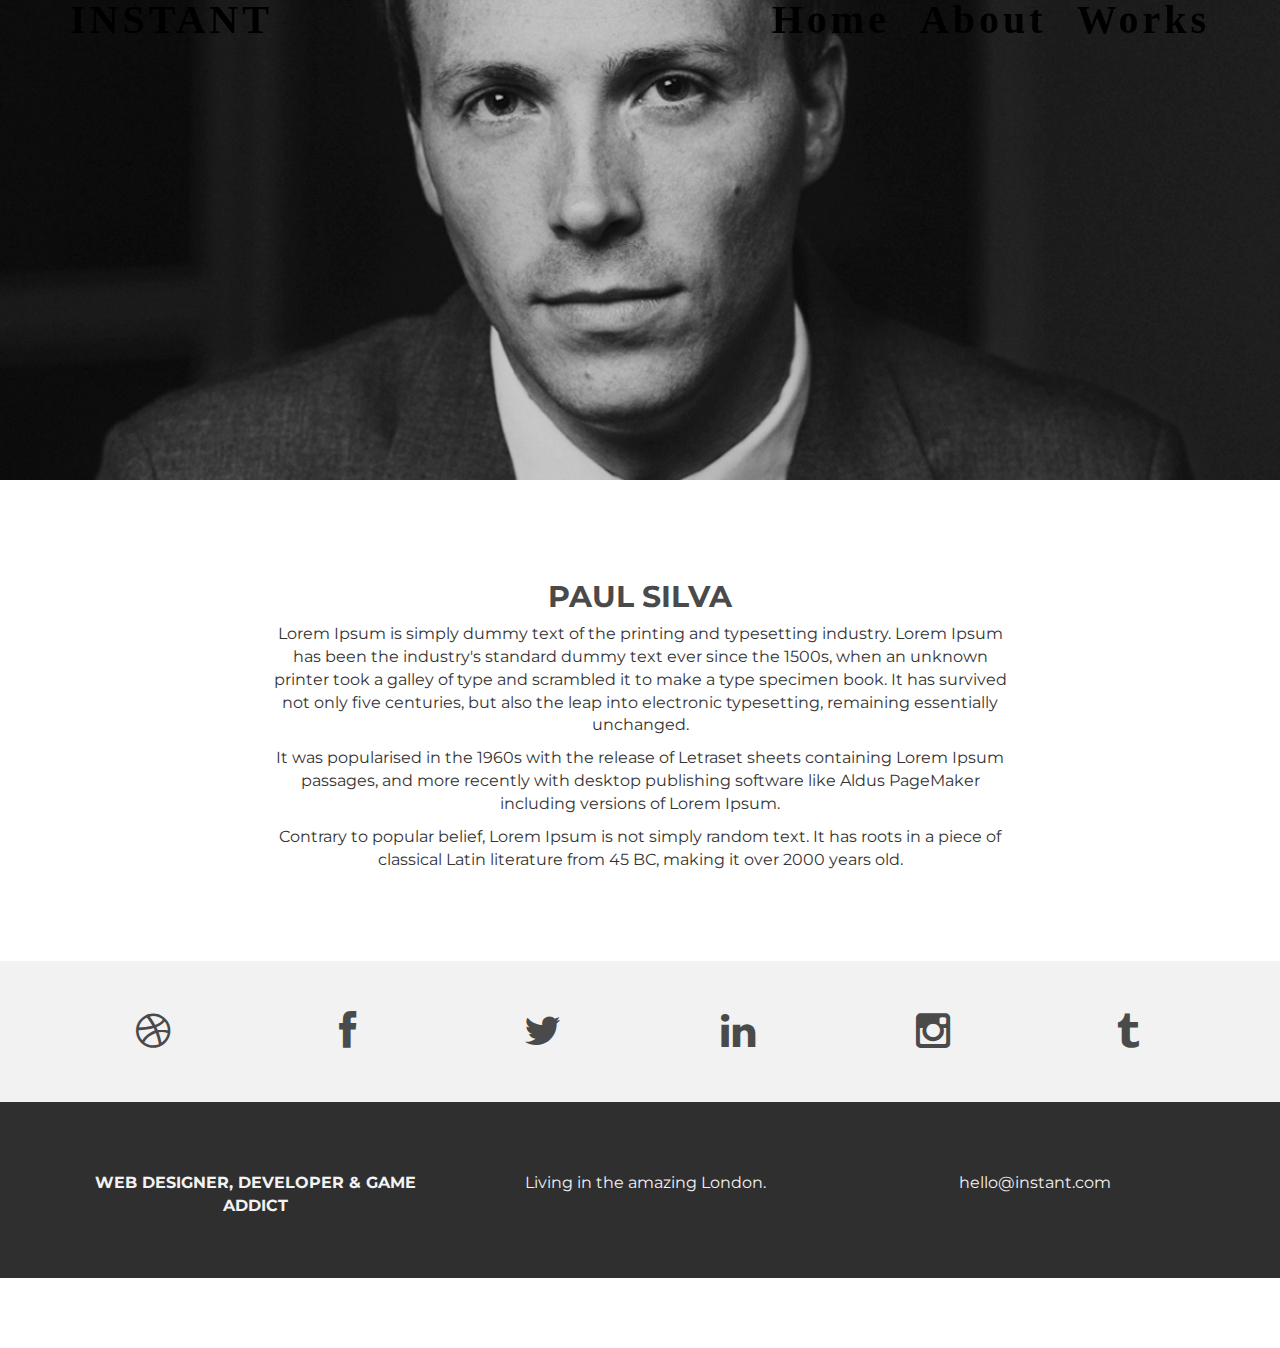
<file: about.html>
<!DOCTYPE html>
<html lang="en">
  <head>
    <meta charset="utf-8">
    <meta http-equiv="X-UA-Compatible" content="IE=edge">
    <meta name="viewport" content="width=device-width, initial-scale=1">
    <meta name="description" content="">
    <meta name="author" content="">
    <link rel="shortcut icon" href="assets/ico/favicon.ico">

    <title>INSTANT - Bootstrap Theme</title>

    <!-- Bootstrap core CSS -->
    <link href="assets/css/bootstrap.css" rel="stylesheet">

    <!-- Custom styles for this template -->
    <link href="assets/css/style.css" rel="stylesheet">
    <link href="assets/css/font-awesome.min.css" rel="stylesheet">

    <!-- Just for debugging purposes. Don't actually copy this line! -->
    <!--[if lt IE 9]><script src="../../assets/js/ie8-responsive-file-warning.js"></script><![endif]-->

    <!-- HTML5 shim and Respond.js IE8 support of HTML5 elements and media queries -->
    <!--[if lt IE 9]>
      <script src="https://oss.maxcdn.com/libs/html5shiv/3.7.0/html5shiv.js"></script>
      <script src="https://oss.maxcdn.com/libs/respond.js/1.4.2/respond.min.js"></script>
    <![endif]-->
  </head>

  <body>

    <!-- Static navbar -->
    <div class="navbar navbar-default navbar-fixed-top" role="navigation">
      <div class="container">
        <div class="navbar-header">
          <button type="button" class="navbar-toggle" data-toggle="collapse" data-target=".navbar-collapse">
            <span class="sr-only">Toggle navigation</span>
            <span class="icon-bar"></span>
            <span class="icon-bar"></span>
            <span class="icon-bar"></span>
          </button>
          <a class="navbar-brand" href="index.html">INSTANT</a>
        </div>
        <div class="navbar-collapse collapse">
          <ul class="nav navbar-nav navbar-right">
            <li><a href="index.html">Home</a></li>
            <li class="active"><a href="about.html">About</a></li>
            <li><a href="index.html#works">Works</a></li>
          </ul>
        </div><!--/.nav-collapse -->
      </div>
    </div>


	<div id="aboutwrap">
	    <div class="container">
			<div class="row">
				<div class="col-lg-6 col-lg-offset-3">
				</div>
			</div><! --/row -->
	    </div> <!-- /container -->
	</div><! --/aboutwrap -->
	
	<div class="container">
		<div class="row centered mt mb">
			<div class="col-lg-8 col-lg-offset-2">
				<h2>PAUL SILVA</h2>
				<p>Lorem Ipsum is simply dummy text of the printing and typesetting industry. Lorem Ipsum has been the industry's standard dummy text ever since the 1500s, when an unknown printer took a galley of type and scrambled it to make a type specimen book. It has survived not only five centuries, but also the leap into electronic typesetting, remaining essentially unchanged.</p>
				<p>It was popularised in the 1960s with the release of Letraset sheets containing Lorem Ipsum passages, and more recently with desktop publishing software like Aldus PageMaker including versions of Lorem Ipsum.</p>
				<p>Contrary to popular belief, Lorem Ipsum is not simply random text. It has roots in a piece of classical Latin literature from 45 BC, making it over 2000 years old.</p>
			</div>

		</div><! --/row -->
	</div><! --/container -->
	
	<div id="social">
		<div class="container">
			<div class="row centered">
				<div class="col-lg-2">
					<a href="#"><i class="fa fa-dribbble"></i></a>
				</div>
				<div class="col-lg-2">
					<a href="#"><i class="fa fa-facebook"></i></a>
				</div>
				<div class="col-lg-2">
					<a href="#"><i class="fa fa-twitter"></i></a>
				</div>
				<div class="col-lg-2">
					<a href="#"><i class="fa fa-linkedin"></i></a>
				</div>
				<div class="col-lg-2">
					<a href="#"><i class="fa fa-instagram"></i></a>
				</div>
				<div class="col-lg-2">
					<a href="#"><i class="fa fa-tumblr"></i></a>
				</div>
			
			</div><! --/row -->
		</div><! --/container -->
	</div><! --/social -->

	<div id="footerwrap">
		<div class="container">
			<div class="row centered">
				<div class="col-lg-4">
					<p><b>WEB DESIGNER, DEVELOPER & GAME ADDICT</b></p>
				</div>
			
				<div class="col-lg-4">
					<p>Living in the amazing London.</p>
				</div>
				<div class="col-lg-4">
					<p>hello@instant.com</p>
				</div>
			
			</div>
		
		</div>
	</div><! --/footerwrap -->
	


    <!-- Bootstrap core JavaScript
    ================================================== -->
    <!-- Placed at the end of the document so the pages load faster -->
    <script src="https://ajax.googleapis.com/ajax/libs/jquery/1.11.0/jquery.min.js"></script>
    <script src="assets/js/bootstrap.min.js"></script>
  </body>
</html>
</file>
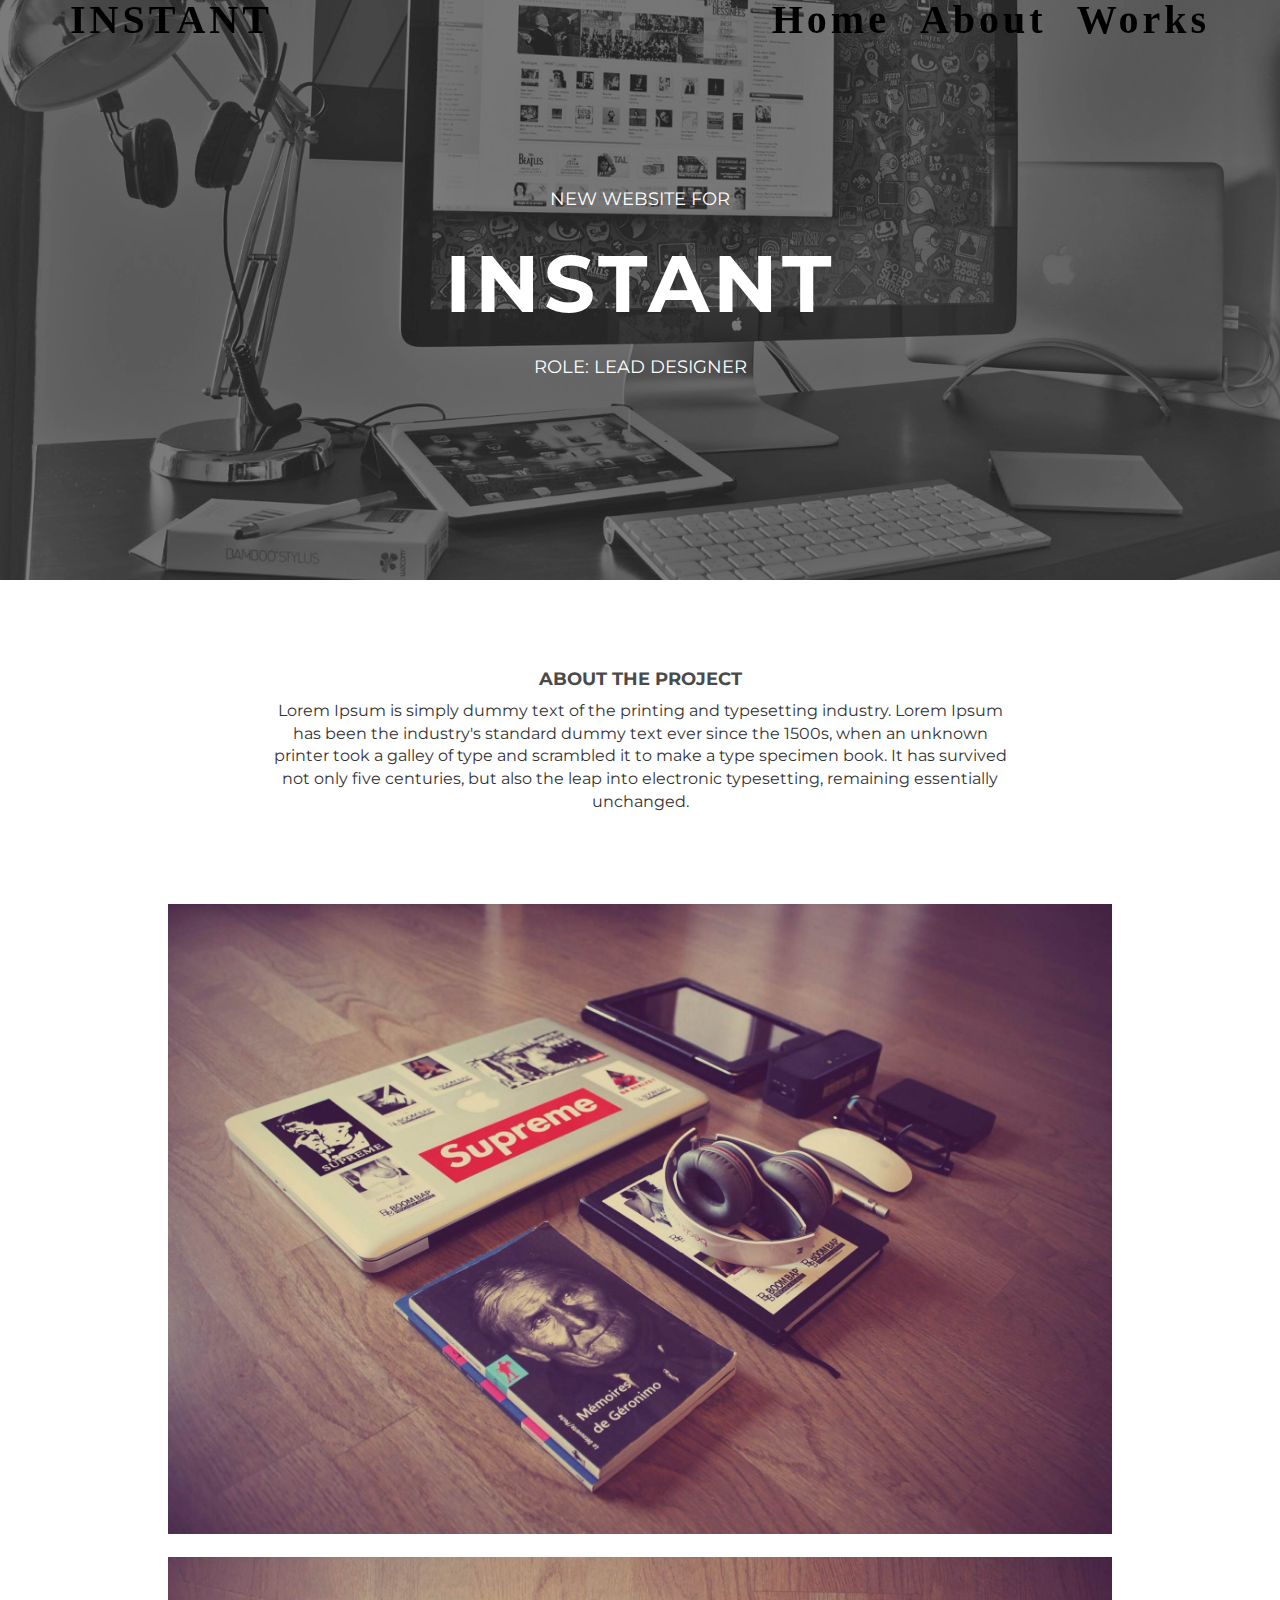
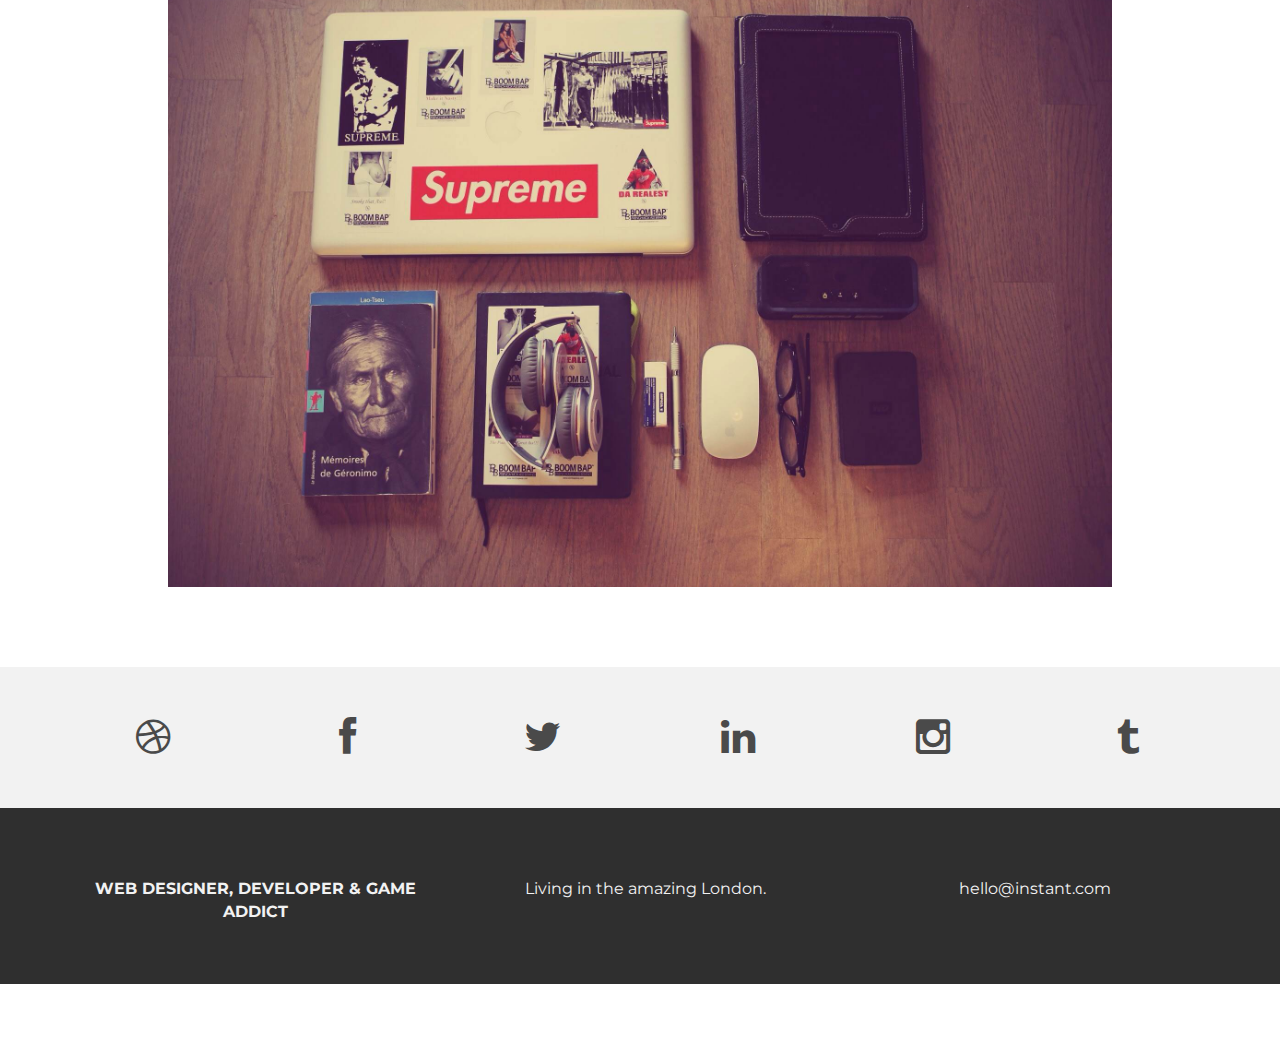
<file: work.html>
<!DOCTYPE html>
<html lang="en">
  <head>
    <meta charset="utf-8">
    <meta http-equiv="X-UA-Compatible" content="IE=edge">
    <meta name="viewport" content="width=device-width, initial-scale=1">
    <meta name="description" content="">
    <meta name="author" content="">
    <link rel="shortcut icon" href="assets/ico/favicon.ico">

    <title>INSTANT - Bootstrap Theme</title>

    <!-- Bootstrap core CSS -->
    <link href="assets/css/bootstrap.css" rel="stylesheet">

    <!-- Custom styles for this template -->
    <link href="assets/css/style.css" rel="stylesheet">
    <link href="assets/css/font-awesome.min.css" rel="stylesheet">

    <!-- Just for debugging purposes. Don't actually copy this line! -->
    <!--[if lt IE 9]><script src="../../assets/js/ie8-responsive-file-warning.js"></script><![endif]-->

    <!-- HTML5 shim and Respond.js IE8 support of HTML5 elements and media queries -->
    <!--[if lt IE 9]>
      <script src="https://oss.maxcdn.com/libs/html5shiv/3.7.0/html5shiv.js"></script>
      <script src="https://oss.maxcdn.com/libs/respond.js/1.4.2/respond.min.js"></script>
    <![endif]-->
  </head>

  <body>

    <!-- Static navbar -->
    <div class="navbar navbar-default navbar-fixed-top" role="navigation">
      <div class="container">
        <div class="navbar-header">
          <button type="button" class="navbar-toggle" data-toggle="collapse" data-target=".navbar-collapse">
            <span class="sr-only">Toggle navigation</span>
            <span class="icon-bar"></span>
            <span class="icon-bar"></span>
            <span class="icon-bar"></span>
          </button>
          <a class="navbar-brand" href="index.html">INSTANT</a>
        </div>
        <div class="navbar-collapse collapse">
          <ul class="nav navbar-nav navbar-right">
            <li class="active"><a href="index.html">Home</a></li>
            <li><a href="about.html">About</a></li>
            <li><a href="#works">Works</a></li>
          </ul>
        </div><!--/.nav-collapse -->
      </div>
    </div>


	<div id="workwrap">
	    <div class="container">
			<div class="row">
				<div class="col-lg-6 col-lg-offset-3">
					<h4>NEW WEBSITE FOR</h4>
					<h1>INSTANT</h1>
					<h4>ROLE: LEAD DESIGNER</h4>
				</div>
			</div><! --/row -->
	    </div> <!-- /container -->
	</div><! --/workwrap -->
	
	<section id="works"></section>
	<div class="container">
		<div class="row centered mt mb">
			<div class="col-lg-8 col-lg-offset-2">
				<h4>ABOUT THE PROJECT</h4>
				<p>Lorem Ipsum is simply dummy text of the printing and typesetting industry. Lorem Ipsum has been the industry's standard dummy text ever since the 1500s, when an unknown printer took a galley of type and scrambled it to make a type specimen book. It has survived not only five centuries, but also the leap into electronic typesetting, remaining essentially unchanged.</p>
			</div>
			<div class="col-lg-10 col-lg-offset-1 mt">
				<img class="img-responsive" src="assets/img/pr01.jpg">
				<br>
				<img class="img-responsive" src="assets/img/pr02.jpg">
			</div>

		</div><! --/row -->
	</div><! --/container -->
	
	<div id="social">
		<div class="container">
			<div class="row centered">
				<div class="col-lg-2">
					<a href="#"><i class="fa fa-dribbble"></i></a>
				</div>
				<div class="col-lg-2">
					<a href="#"><i class="fa fa-facebook"></i></a>
				</div>
				<div class="col-lg-2">
					<a href="#"><i class="fa fa-twitter"></i></a>
				</div>
				<div class="col-lg-2">
					<a href="#"><i class="fa fa-linkedin"></i></a>
				</div>
				<div class="col-lg-2">
					<a href="#"><i class="fa fa-instagram"></i></a>
				</div>
				<div class="col-lg-2">
					<a href="#"><i class="fa fa-tumblr"></i></a>
				</div>
			
			</div><! --/row -->
		</div><! --/container -->
	</div><! --/social -->

	<div id="footerwrap">
		<div class="container">
			<div class="row centered">
				<div class="col-lg-4">
					<p><b>WEB DESIGNER, DEVELOPER & GAME ADDICT</b></p>
				</div>
			
				<div class="col-lg-4">
					<p>Living in the amazing London.</p>
				</div>
				<div class="col-lg-4">
					<p>hello@instant.com</p>
				</div>
			
			</div>
		
		</div>
	</div><! --/footerwrap -->
	


    <!-- Bootstrap core JavaScript
    ================================================== -->
    <!-- Placed at the end of the document so the pages load faster -->
    <script src="https://ajax.googleapis.com/ajax/libs/jquery/1.11.0/jquery.min.js"></script>
    <script src="assets/js/bootstrap.min.js"></script>
  </body>
</html>
</file>
<file: assets/css/style.css>
/*
 * Author: Carlos Alvarez
 * URL: http://Alvarez.is
 *
 * Project Name: NYC Design
 * Version: 1.0
 * Date: 04-20-2014
 * URL: 
 */


/* ==========================================================================
   Base Styles, Bootstrap Modifications & Fonts Import
   ========================================================================== */

@import url(http://fonts.googleapis.com/css?family=Montserrat:400,700);


::-moz-selection {
    background: #f2c2c9;
    color: #a4003a;
    text-shadow: none;
}

::selection {
    background: #16a085;
    color: #a4003a;
    text-shadow: none;
}

/*
 * A better looking default horizontal rule
 */

 hr {
    display: block;
    height: 1px;
    border: 0;
    border-top: 1px solid #ccc;
    margin: 1em 0;
    padding: 0;
}

.centered {
	text-align: center
}

.mt {
	margin-top: 80px;
}

.mb {
	margin-bottom: 80px;
}

/* ==========================================================================
   General styles
   ========================================================================== */


body {
    font-family: 'Montserrat', sans-serif;
    font-weight: 400;
    font-size: 16px;

    -webkit-font-smoothing: antialiased;
    -webkit-overflow-scrolling: touch;
}

h1, h2, h3, h4, h5, h6 {
	font-weight: 700;
    color: #4a4a4a;
}


.navbar-brand {
	font-weight: 700;
	font-size: 10px
}

.navbar-default .navbar-brand {
	color: #000000;
	font-size: 40px;
	padding-top: 10px;
	padding-bottom: 20px;
	letter-spacing: 4px;
	font-family: impact;
	font-weight: 900;
}

.navbar-default {
	background-color: transparent;
	border-color: transparent;
}

.navbar-default .navbar-nav > .active > a, .navbar-default .navbar-nav > .active > a:hover, .navbar-default .navbar-nav > .active > a:focus {
	color: #000000;
	background-color: transparent;
	border-bottom: 2px solid #ffffff
	font-size: 40px;
	padding-top: 10px;
	padding-bottom: 20px;
	letter-spacing: 4px;
	font-family: impact;
	font-weight: 900;
}

.navbar-default .navbar-nav > li > a {
	color: #000000;
	font-size: 40px;
	padding-top: 10px;
	padding-bottom: 20px;
	letter-spacing: 4px;
	font-family: impact;
	font-weight: 900;
}

/* ==========================================================================
   Wrap Sections
   ========================================================================== */

#headerwrap {
	background: url(../img/back.png) no-repeat center top;
	margin-top: -70px;
	padding-top: 250px;
	text-align:center;
	background-attachment: relative;
	background-position: center center;
	min-height: 650px;
	width: 100%;
	
    -webkit-background-size: 100%;
    -moz-background-size: 100%;
    -o-background-size: 100%;
    background-size: 100%;

    -webkit-background-size: cover;
    -moz-background-size: cover;
    -o-background-size: cover;
    background-size: cover;
}


#aa h1 {
	color:#4B4343;
	padding-top: 10px;
	padding-bottom: 20px;
	letter-spacing: 4px;
	font-size: 60px;
	font-weight: bold;
	font-family:fantasy;
}

#headerwrap h4 {
	font-family:DFKai-sb;
	font-weight: 400;
	padding-top: 5px;
	padding-bottom: 10px;
	letter-spacing: 3px;
	color: #B1D6A5;
	font-size: 30px;
}

#social {
	padding-top: 50px;
	padding-bottom: 50px;
	background-color: #f2f2f2;
}

#social i {
	font-size: 40px;
	color: #4a4a4a
}

#social i:hover {
	color: #1abc9c
}

#footerwrap {
	padding-top: 70px;
	padding-bottom: 50px;
	background-color: #2f2f2f;
}

#footerwrap p {
	color: #f2f2f2;
	margin-left: 10px;
}

#workwrap {	
	background: url(../img/work.jpg) no-repeat center top;
	margin-top: -70px;
	padding-top: 250px;
	text-align:center;
	background-attachment: relative;
	background-position: center center;
	min-height: 650px;
	width: 100%;
	
    -webkit-background-size: 100%;
    -moz-background-size: 100%;
    -o-background-size: 100%;
    background-size: 100%;

    -webkit-background-size: cover;
    -moz-background-size: cover;
    -o-background-size: cover;
    background-size: cover;
}

#workwrap h1 {
	color:#ffffff;
	padding-top: 10px;
	padding-bottom: 20px;
	letter-spacing: 4px;
	font-size: 80px;
	font-weight: bold;
}

#workwrap h4 {
	font-weight: 400;
	color: #ffffff
}

#aboutwrap {	
	background: url(../img/about.jpg) no-repeat center top;
	margin-top: -70px;
	padding-top: 250px;
	text-align:center;
	background-attachment: relative;
	background-position: center center;
	min-height: 550px;
	width: 100%;
	
    -webkit-background-size: 100%;
    -moz-background-size: 100%;
    -o-background-size: 100%;
    background-size: 100%;

    -webkit-background-size: cover;
    -moz-background-size: cover;
    -o-background-size: cover;
    background-size: cover;
}




/* Gallery */
.gallery {
	margin-top: 30px;
}

.gallery img:hover {
	opacity: 0.4;
}




ul.social-network {
	list-style: none;
	display: inline;
	margin-left:0 !important;
	padding: 0;
}
ul.social-network li {
	display: inline;
	margin: 0 5px;
}


/* footer social icons */
.social-network a.icoRss:hover {
	background-color: #F56505;
}
.social-network a.icoFacebook:hover {
	background-color:#3B5998;
}
.social-network a.icoTwitter:hover {
	background-color:#33ccff;
}
.social-network a.icoGoogle:hover {
	background-color:#BD3518;
}
.social-network a.icoVimeo:hover {
	background-color:#0590B8;
}
.social-network a.icoLinkedin:hover {
	background-color:#007bb7;
}
.social-network a.icoRss:hover i, .social-network a.icoFacebook:hover i, .social-network a.icoTwitter:hover i,
.social-network a.icoGoogle:hover i, .social-network a.icoVimeo:hover i, .social-network a.icoLinkedin:hover i {
	color:#fff;
}
a.socialIcon:hover, .socialHoverClass {
	color:#44BCDD;
}

.social-circle li a {
	display:inline-block;
	position:relative;
	margin:0 auto 0 auto;
	-moz-border-radius:50%;
	-webkit-border-radius:50%;
	border-radius:50%;
	text-align:center;
	width: 50px;
	height: 50px;
	font-size:20px;
}
.social-circle li i {
	margin:0;
	line-height:50px;
	text-align: center;
}

.social-circle li a:hover i, .triggeredHover {
	-moz-transform: rotate(360deg);
	-webkit-transform: rotate(360deg);
	-ms--transform: rotate(360deg);
	transform: rotate(360deg);
	-webkit-transition: all 0.2s;
	-moz-transition: all 0.2s;
	-o-transition: all 0.2s;
	-ms-transition: all 0.2s;
	transition: all 0.2s;
}
.social-circle i {
	color: #fff;
	-webkit-transition: all 0.8s;
	-moz-transition: all 0.8s;
	-o-transition: all 0.8s;
	-ms-transition: all 0.8s;
	transition: all 0.8s;
}
</file>
